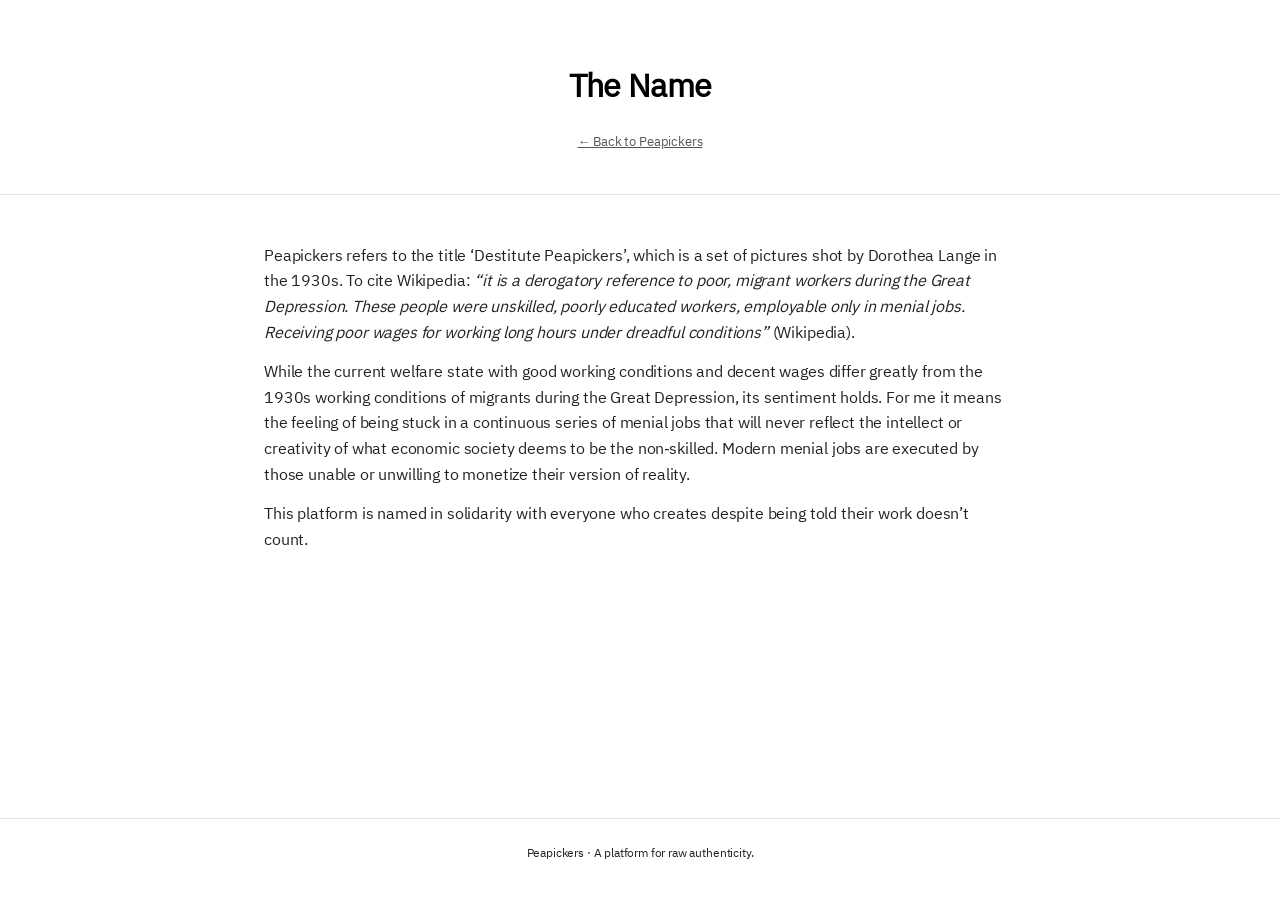
<file: about.html>
<!DOCTYPE html>
<html lang="en">
<head>
  <meta charset="UTF-8" />
  <meta name="viewport" content="width=device-width, initial-scale=1.0" />
  <title>About · Peapickers</title>
  <link rel="stylesheet" href="css/peapickers.css" />
</head>
<body>
  <header>
    <h1>The Name</h1>
    <a href="index.html">← Back to Peapickers</a>
  </header>
  <main>
    <p>Peapickers refers to the title ‘Destitute Peapickers’, which is a set of pictures shot by Dorothea Lange in the 1930s. To cite Wikipedia: <em>“it is a derogatory reference to poor, migrant workers during the Great Depression. These people were unskilled, poorly educated workers, employable only in menial jobs. Receiving poor wages for working long hours under dreadful conditions”</em> (Wikipedia).</p>

    <p>While the current welfare state with good working conditions and decent wages differ greatly from the 1930s working conditions of migrants during the Great Depression, its sentiment holds. For me it means the feeling of being stuck in a continuous series of menial jobs that will never reflect the intellect or creativity of what economic society deems to be the non‑skilled. Modern menial jobs are executed by those unable or unwilling to monetize their version of reality.</p>

    <p>This platform is named in solidarity with everyone who creates despite being told their work doesn’t count.</p>
  </main>
  <footer>
    <p>Peapickers · A platform for raw authenticity.</p>
  </footer>
</body>
</html>
</file>
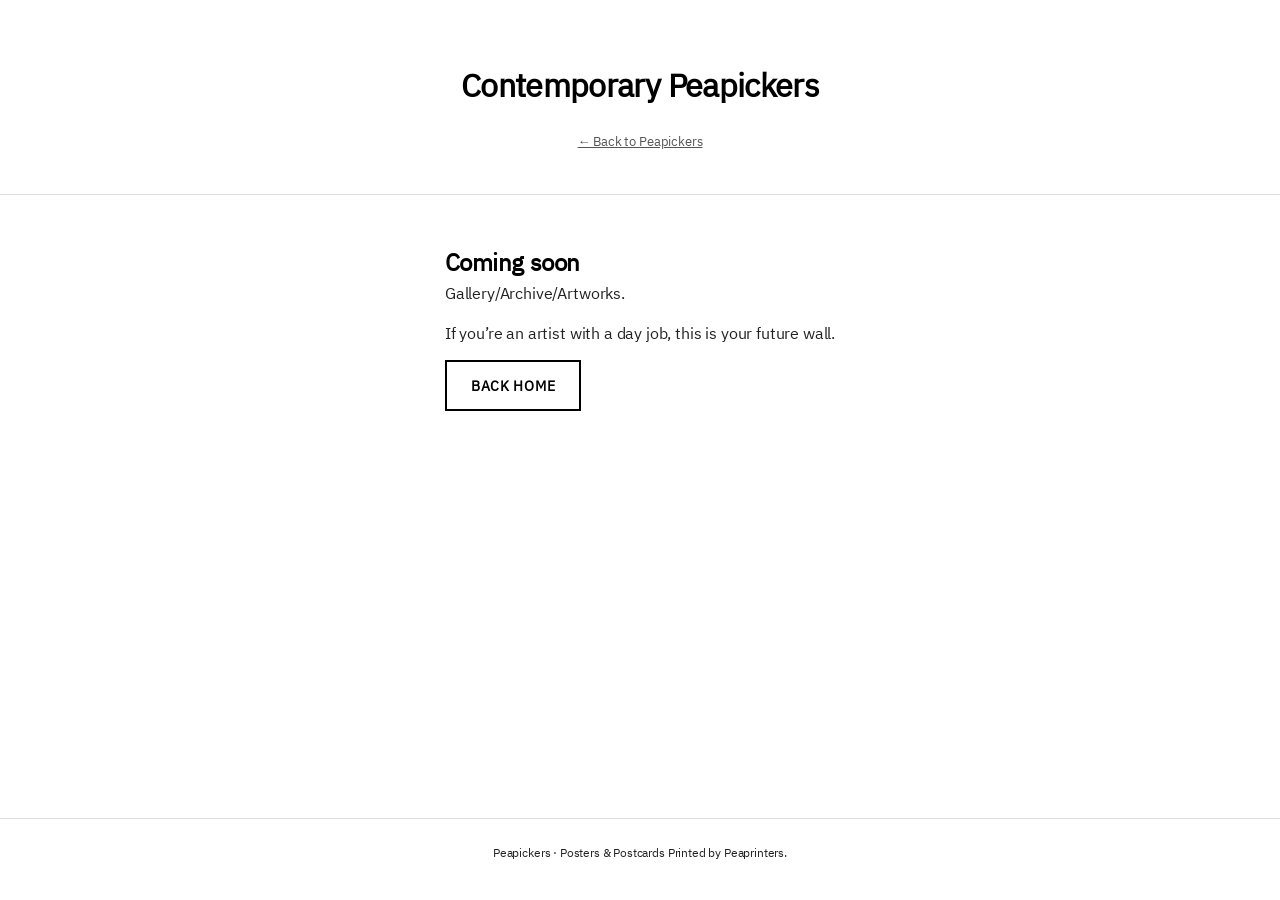
<file: contemporary.html>
<!DOCTYPE html>
<html lang="en">
<head>
  <meta charset="UTF-8" />
  <meta name="viewport" content="width=device-width, initial-scale=1.0" />
  <title>Contemporary Peapickers</title>
  <link rel="stylesheet" href="css/peapickers.css" />
</head>
<body>
  <header>
    <h1>Contemporary Peapickers</h1>
    <a href="index.html">← Back to Peapickers</a>
  </header>
  <main>
    <div class="placeholder">
      <h2>Coming soon</h2>
      <p>Gallery/Archive/Artworks.</p>
      <p>If you’re an artist with a day job, this is your future wall.</p>
      <a href="index.html" class="btn">Back home</a>
    </div>
  </main>
  <footer>
    <p>Peapickers · Posters &amp; Postcards Printed by Peaprinters.</p>
  </footer>
</body>
</html>
</file>
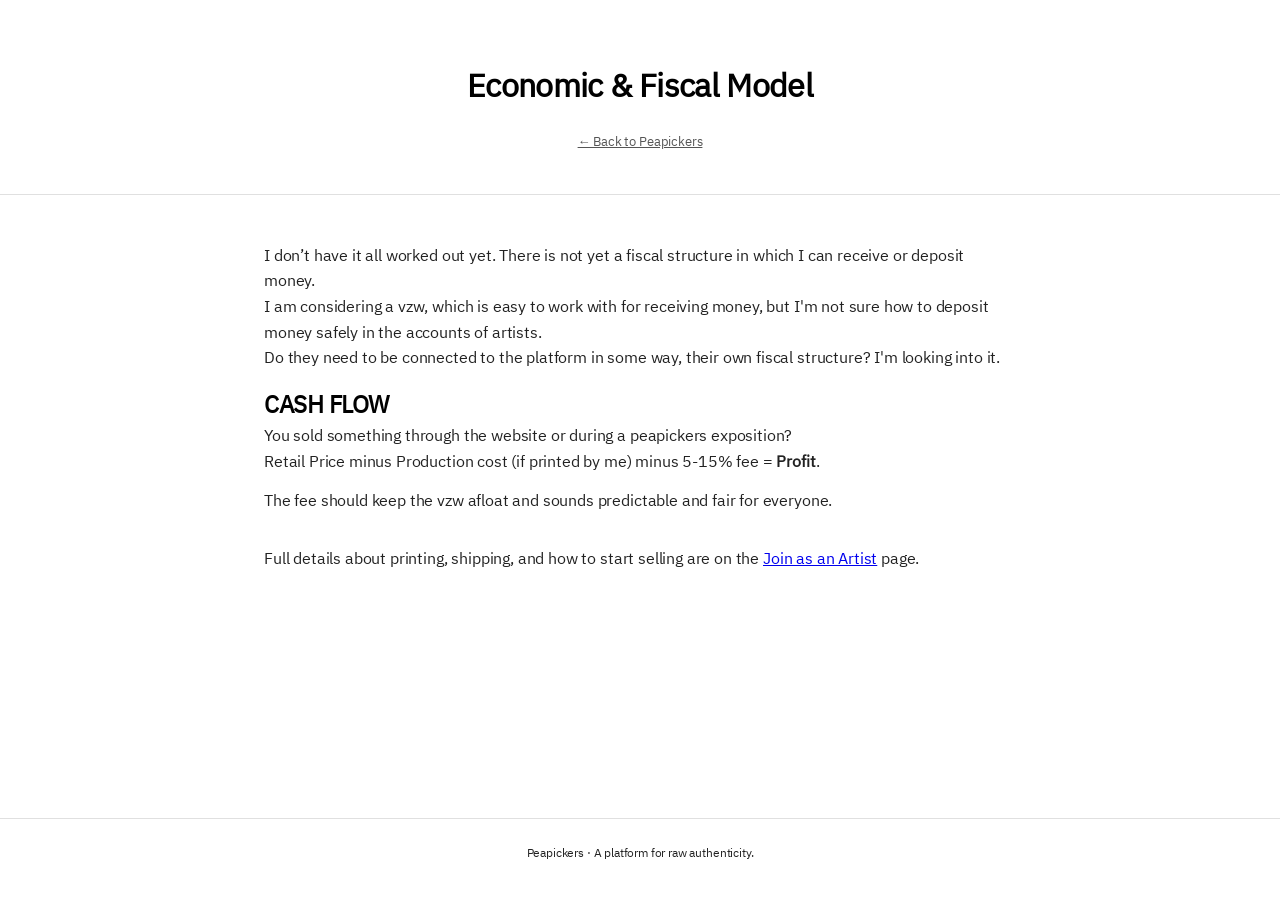
<file: how-it-works.html>
<!DOCTYPE html>
<html lang="en">
<head>
  <meta charset="UTF-8" />
  <meta name="viewport" content="width=device-width, initial-scale=1.0" />
  <title>How it works · Peapickers</title>
  <link rel="stylesheet" href="css/peapickers.css" />
</head>
<body>
  <header>
    <h1>Economic &amp; Fiscal Model</h1>
    <a href="index.html">← Back to Peapickers</a>
  </header>
  <main>
    <p>I don’t have it all worked out yet. There is not yet a fiscal structure in which I can receive or deposit money. <br> 
    I am considering a vzw, which is easy to work with for receiving money, but I'm not sure how to deposit money safely in the accounts of artists. <br>
    Do they need to be connected to the platform in some way, their own fiscal structure? I'm looking into it.</p>

    <h2>CASH FLOW</h2>
    <p>You sold something through the website or during a peapickers exposition?<br>
    Retail Price minus Production cost (if printed by me) minus 5-15% fee = <strong>Profit</strong>.</p>

    <p>The fee should keep the vzw afloat and sounds predictable and fair for everyone.</p>

    <p style="margin-top:32px;">Full details about printing, shipping, and how to start selling are on the <a href="join.html">Join as an Artist</a> page.</p>
  </main>
  <footer>
    <p>Peapickers · A platform for raw authenticity.</p>
  </footer>
</body>
</html>
</file>
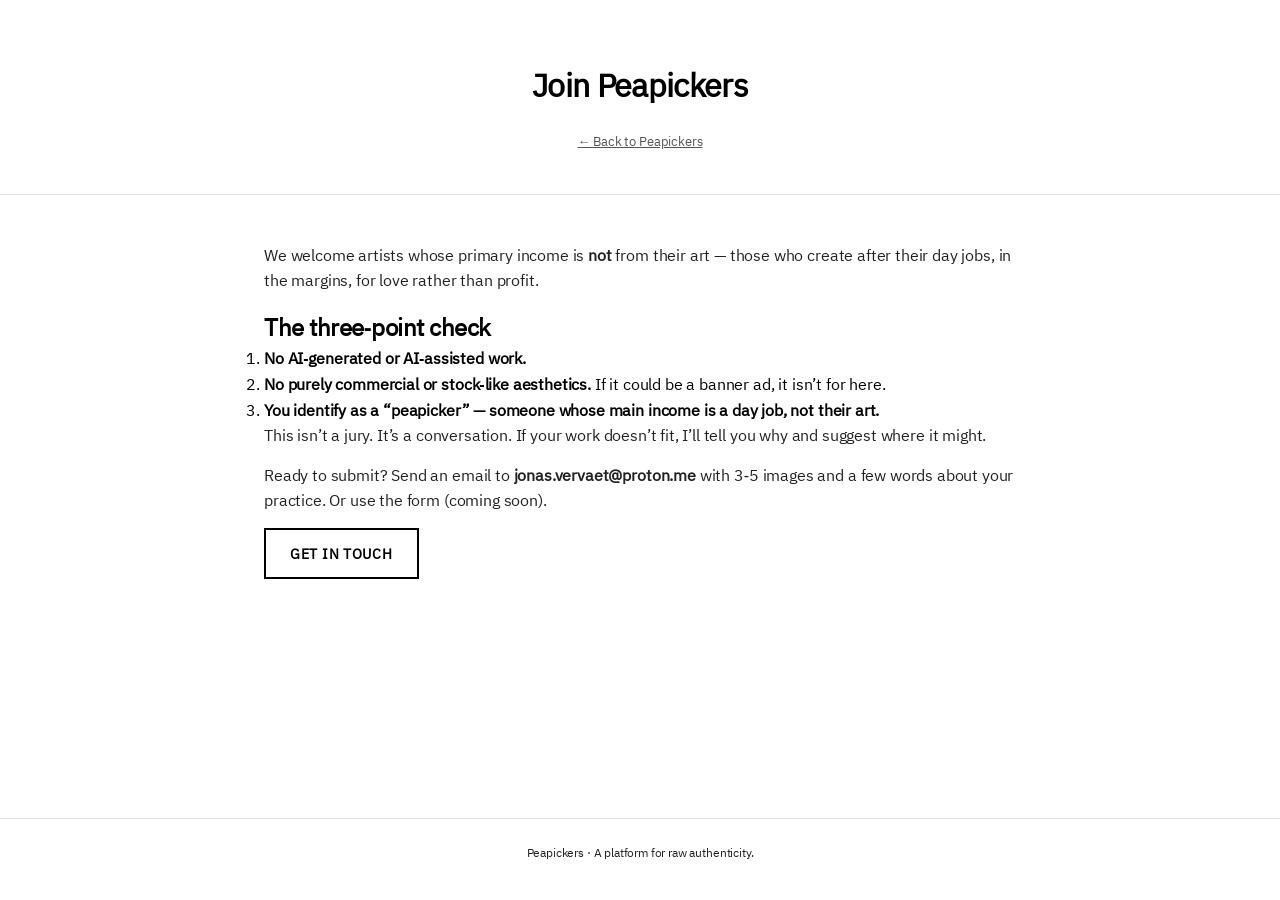
<file: join.html>
<!DOCTYPE html>
<html lang="en">
<head>
  <meta charset="UTF-8" />
  <meta name="viewport" content="width=device-width, initial-scale=1.0" />
  <title>Join · Peapickers</title>
  <link rel="stylesheet" href="css/peapickers.css" />
</head>
<body>
  <header>
    <h1>Join Peapickers</h1>
    <a href="index.html">← Back to Peapickers</a>
  </header>
  <main>
    <p>We welcome artists whose primary income is <strong>not</strong> from their art — those who create after their day jobs, in the margins, for love rather than profit.</p>

    <h2>The three‑point check</h2>
    <ol class="checklist">
      <li><strong>No AI‑generated or AI‑assisted work.</strong></li>
      <li><strong>No purely commercial or stock‑like aesthetics.</strong> If it could be a banner ad, it isn’t for here.</li>
      <li><strong>You identify as a “peapicker” — someone whose main income is a day job, not their art.</strong></li>
    </ol>

    <p>This isn’t a jury. It’s a conversation. If your work doesn’t fit, I’ll tell you why and suggest where it might.</p>

    <p>Ready to submit? Send an email to <strong>jonas.vervaet@proton.me</strong> with 3‑5 images and a few words about your practice. Or use the form (coming soon).</p>

    <a href="mailto:jonas.vervaet@proton.me" class="btn">Get in touch</a>
  </main>
  <footer>
    <p>Peapickers · A platform for raw authenticity.</p>
  </footer>
</body>
</html>
</file>
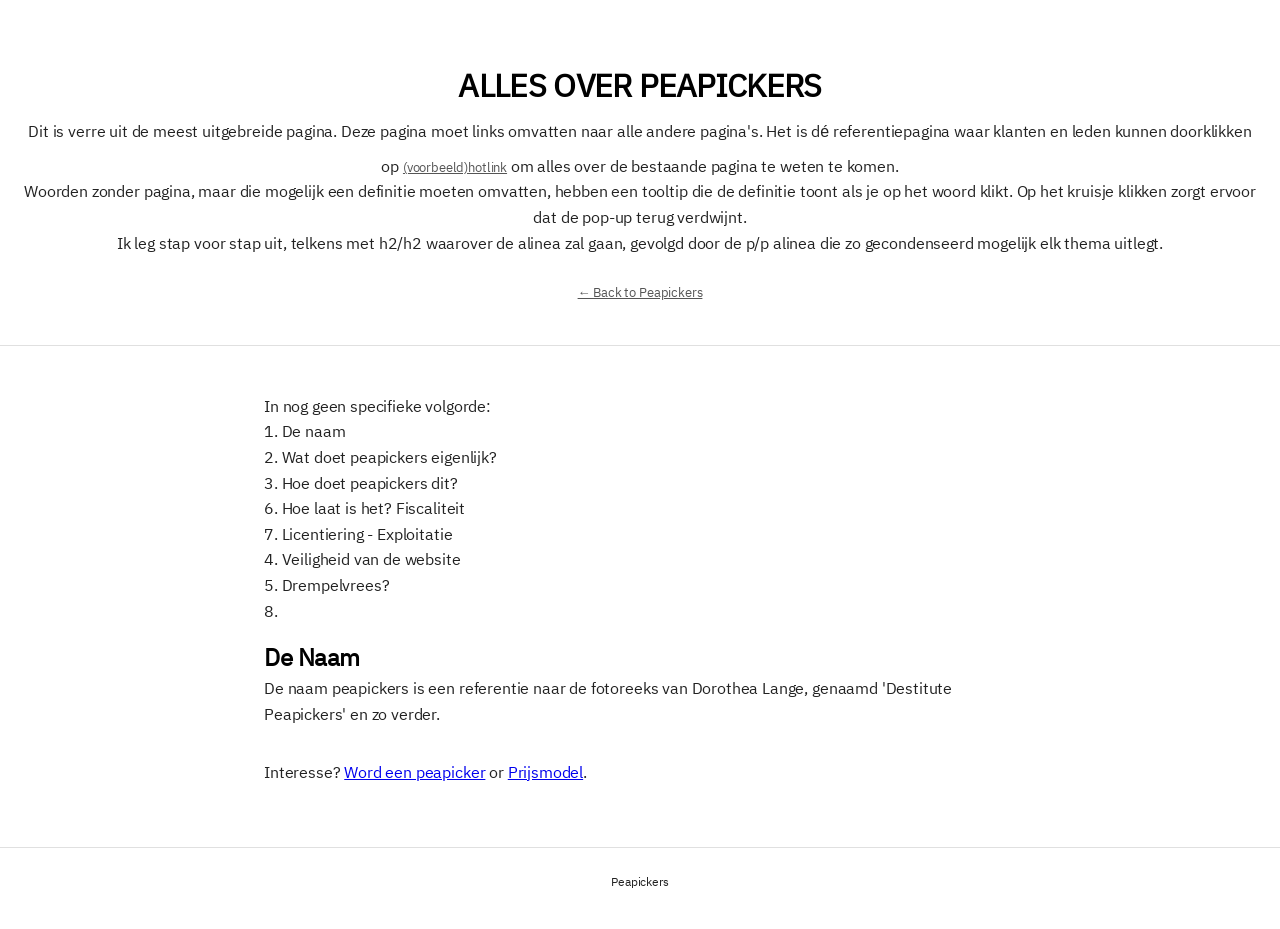
<file: pages/about.html>
<!DOCTYPE html>
<html lang="en">
<head>
  <meta charset="UTF-8" />
  <meta name="viewport" content="width=device-width, initial-scale=1.0" />
  <title>Alles over Peapickers</title>
  <link rel="stylesheet" href="../assets/css/peapickers.css" />
</head>
<body>
  <header>
    <h1>ALLES OVER PEAPICKERS</h1>
    <p> Dit is verre uit de meest uitgebreide pagina. Deze pagina moet links omvatten naar alle andere pagina's. Het is dé referentiepagina waar klanten
    en leden kunnen doorklikken op <a href="hotlinks">(voorbeeld)hotlink</a> om alles over de bestaande pagina te weten te komen.</br>
    Woorden zonder pagina, maar die mogelijk een definitie moeten omvatten, hebben een tooltip die de definitie toont als je op het woord klikt.
    Op het kruisje klikken zorgt ervoor dat de pop-up terug verdwijnt. </br>
    
    Ik leg stap voor stap uit, telkens met h2/h2 waarover de alinea zal gaan, gevolgd door de p/p alinea die zo gecondenseerd
    mogelijk elk thema uitlegt. </p>
    <a href="../index.html">← Back to Peapickers</a>
  </header>

  <main>
  <p>In nog geen specifieke volgorde: </br>
  1. De naam 
	</br>2. Wat doet peapickers eigenlijk? 
	</br>3. Hoe doet peapickers dit? 
	</br>6. Hoe laat is het? Fiscaliteit 
	</br>7. Licentiering - Exploitatie 
	</br>4. Veiligheid van de website
	</br>5. Drempelvrees?  
	</br>8. 
   </p>
    <h2>De Naam</h2>
    <p>De naam peapickers is een referentie naar de fotoreeks van Dorothea Lange, genaamd 'Destitute Peapickers' en zo verder.</br>
    </p>

    <p style="margin-top:32px;">Interesse? <a href="join.html">Word een peapicker</a> or <a href="how-it-works.html">Prijsmodel</a>.</p>
  </main>

  <footer>
    <p>Peapickers</p>
  </footer>
</body>
</html>
</file>
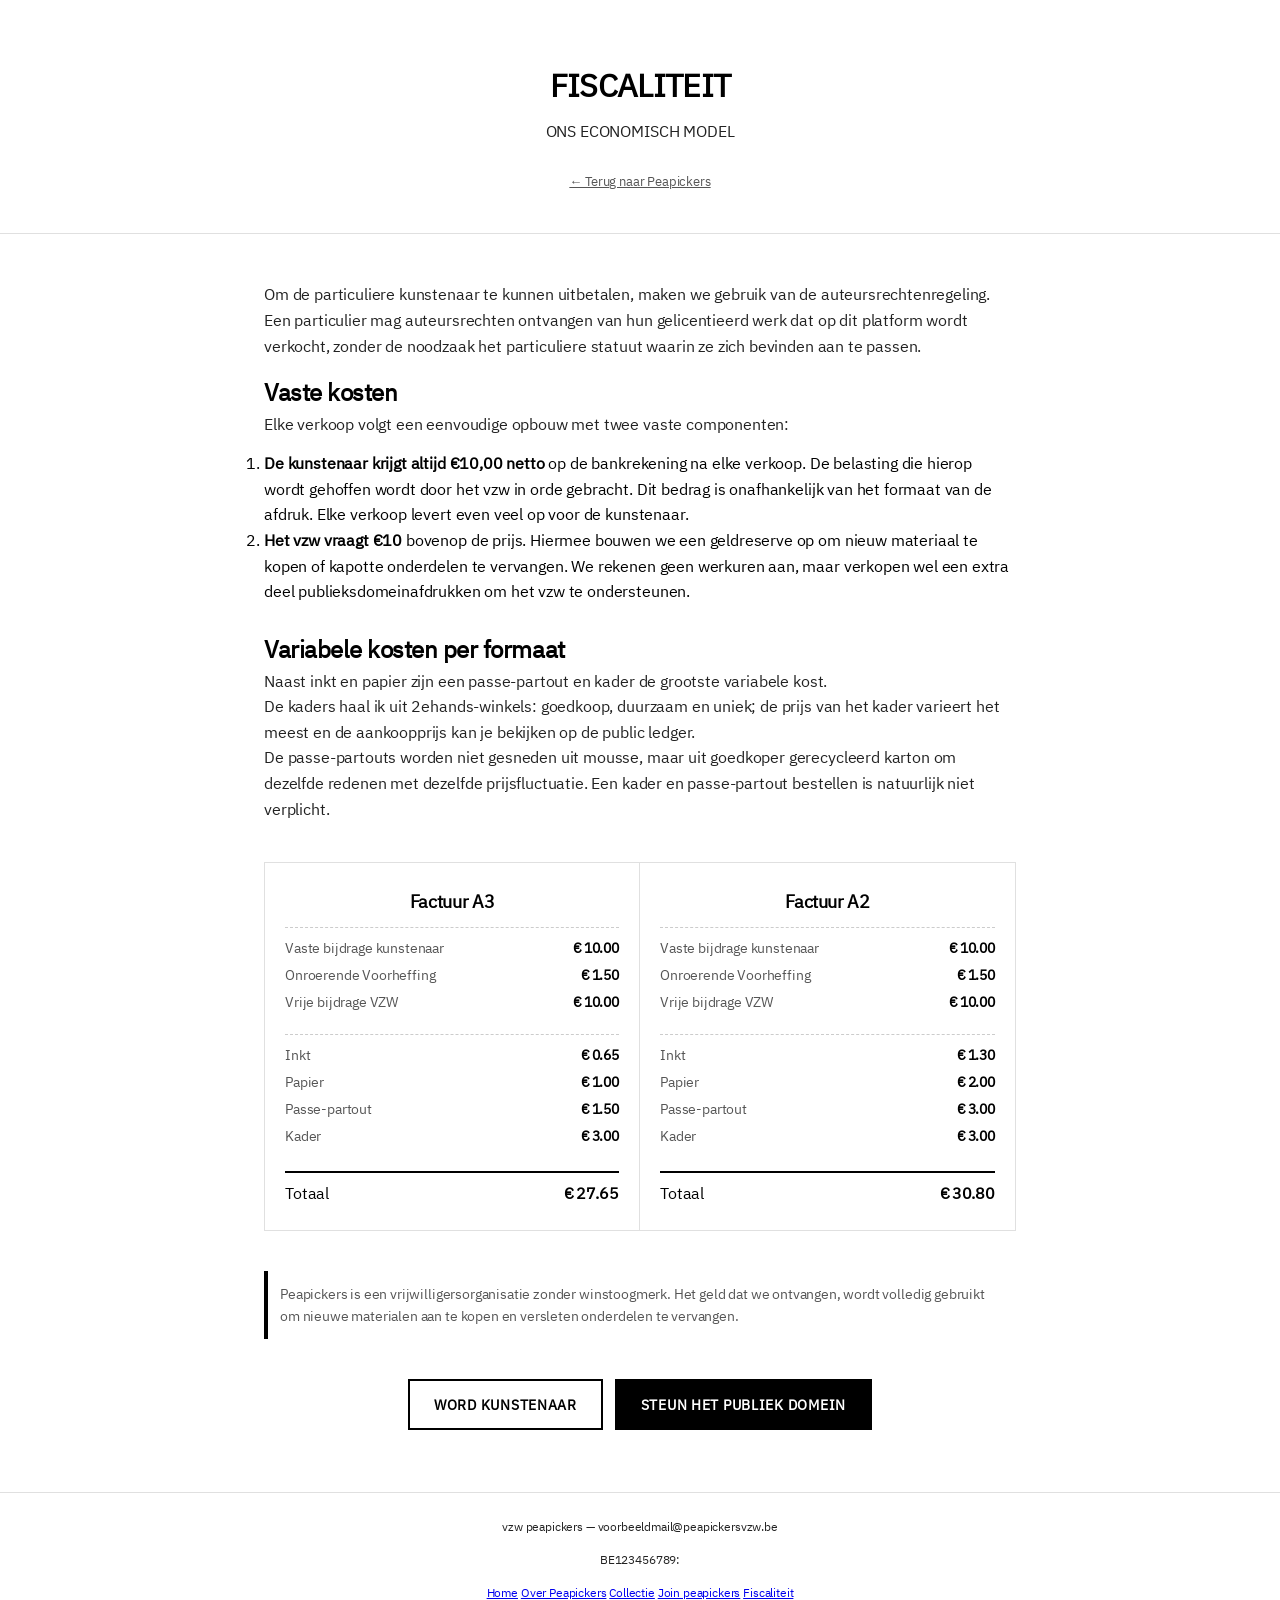
<file: pages/how-it-works.html>
<!DOCTYPE html>
<html lang="nl">
<head>
    <meta charset="UTF-8" />
    <meta name="viewport" content="width=device-width, initial-scale=1.0" />
    <title>Hoe het werkt · Peapickers</title>
    <link rel="stylesheet" href="../assets/css/peapickers.css" />
    <style>
        /* ----- Pagina-specifieke layout voor de factuurachtige visuals ----- */
        .model-grid {
            display: grid;
            grid-template-columns: 1fr 1fr;
            gap: 0;
            margin: 40px 0;
            border: 1px solid var(--border-light);
        }
        .model-col {
            padding: 24px 20px;
        }
        .model-col:first-child {
            border-right: 1px solid var(--border-light);
        }
        .model-col h3 {
            font-size: 1.1rem;
            margin-bottom: 12px;
            text-align: center;
        }
        .flow {
            margin-bottom: 12px;
            padding: 8px 0;
            border-top: 1px dashed var(--border);
        }
        .flow:last-child {
            border-bottom: 1px dashed var(--border);
        }
        .flow-row {
            display: flex;
            justify-content: space-between;
            align-items: baseline;
            font-size: 0.9rem;
        }
        .flow-row+.flow-row {
            margin-top: 4px;
        }
        .flow-row .label {
            color: var(--text-muted);
        }
        .flow-row .value {
            font-weight: 600;
        }
        .flow-row .deduction {
            font-size: 0.8rem;
            color: #888;
            text-align: right;
            flex-basis: 100%;
        }
        .net {
            margin-top: 16px;
            font-weight: 700;
            font-size: 1rem;
            text-align: right;
            border-top: 2px solid var(--text);
            padding-top: 8px;
        }
        .net span {
            float: left;
            font-weight: 400;
            color: var(--text);
        }
        .retail {
            text-align: center;
            font-size: 1.8rem;
            font-weight: 600;
            margin: 8px 0 4px;
        }
        .split {
            text-align: center;
            font-size: 0.85rem;
            color: var(--text-muted);
            margin-bottom: 20px;
        }

        /* Enkele kolom op kleine schermen */
        @media (max-width: 640px) {
            .model-grid {
                grid-template-columns: 1fr;
            }
            .model-col:first-child {
                border-right: none;
            }
        }

        /* Extra notitie styling */
        .note {
            font-size: 0.85rem;
            color: var(--text-muted);
            margin-top: 24px;
            padding: 12px;
            border-left: 4px solid #000;
        }
        .compare-note {
            text-align: center;
            font-weight: 600;
            margin: 32px 0 16px;
        }
    </style>
</head>
<body>
    <header>
        <h1>FISCALITEIT</h1>
        <p>ONS ECONOMISCH MODEL</p>
        <a href="../index.html">← Terug naar Peapickers</a>
    </header>

    <main>
        <p>Om de particuliere kunstenaar te kunnen uitbetalen, maken we gebruik van de auteursrechtenregeling.
            Een particulier mag auteursrechten ontvangen van hun gelicentieerd werk dat op dit platform wordt
            verkocht, zonder de noodzaak het particuliere statuut waarin ze zich bevinden aan te passen.
        </p>

        <h2>Vaste kosten</h2>
        <p>Elke verkoop volgt een eenvoudige opbouw met twee vaste componenten:</p>
        <ol>
            <li><strong>De kunstenaar krijgt altijd €10,00 netto</strong> op de bankrekening na elke verkoop. De
                belasting die hierop wordt gehoffen wordt door het vzw in orde gebracht. Dit bedrag is onafhankelijk van het formaat van de
                afdruk. Elke verkoop levert even veel op voor de kunstenaar.</li>
            <li><strong>Het vzw vraagt €10</strong> bovenop de prijs. Hiermee bouwen we een geldreserve op om nieuw materiaal te kopen of kapotte onderdelen te
                vervangen. We rekenen geen werkuren aan, maar verkopen wel een extra deel publieksdomeinafdrukken om het
                vzw te ondersteunen.</li></br>
        </ol>

        <h2>Variabele kosten per formaat</h2>
        <p>Naast inkt en papier zijn een passe-partout en kader de grootste variabele kost.</br> 
        	De kaders haal ik uit 2ehands-winkels: goedkoop, duurzaam en uniek; de prijs van het kader varieert het meest en de aankoopprijs kan je bekijken op de public ledger.</br>
            De passe-partouts worden niet gesneden uit mousse, maar uit goedkoper gerecycleerd karton om dezelfde redenen met dezelfde prijsfluctuatie. 
            Een kader en passe-partout bestellen is natuurlijk niet verplicht.</p>

        <!-- Facturen naast elkaar: A3 links, A2 rechts -->
        <div class="model-grid">
            <!-- Factuur A3 -->
            <div class="model-col">
                <h3>Factuur A3</h3>
                <div class="flow">
                    <div class="flow-row"><span class="label">Vaste bijdrage kunstenaar</span><span class="value">€&thinsp;10.00</span></div>
                     <div class="flow-row"><span class="label">Onroerende Voorheffing</span><span class="value">€&thinsp;1.50</span></div>
                    <div class="flow-row"><span class="label">Vrije bijdrage VZW</span><span class="value">€&thinsp;10.00</span></div>
                </div>
                <div class="flow">
                    <div class="flow-row"><span class="label">Inkt</span><span class="value">€&thinsp;0.65</span></div>
                    <div class="flow-row"><span class="label">Papier</span><span class="value">€&thinsp;1.00</span></div>
                    <div class="flow-row"><span class="label">Passe-partout</span><span class="value">€&thinsp;1.50</span></div>
                    <div class="flow-row"><span class="label">Kader</span><span class="value">€&thinsp;3.00</span></div>
                </div>
                <div class="net"><span>Totaal</span>€&thinsp;27.65</div>
            </div>

            <!-- Factuur A2 -->
            <div class="model-col">
                <h3>Factuur A2</h3>
                <div class="flow">
                    <div class="flow-row"><span class="label">Vaste bijdrage kunstenaar</span><span class="value">€&thinsp;10.00</span></div>
                    <div class="flow-row"><span class="label">Onroerende Voorheffing</span><span class="value">€&thinsp;1.50</span></div>
                    <div class="flow-row"><span class="label">Vrije bijdrage VZW</span><span class="value">€&thinsp;10.00</span></div>
                </div>
                <div class="flow">
                    <div class="flow-row"><span class="label">Inkt</span><span class="value">€&thinsp;1.30</span></div>
                    <div class="flow-row"><span class="label">Papier</span><span class="value">€&thinsp;2.00</span></div>
                    <div class="flow-row"><span class="label">Passe-partout</span><span class="value">€&thinsp;3.00</span></div>
                    <div class="flow-row"><span class="label">Kader</span><span class="value">€&thinsp;3.00</span></div>
                </div>
                <div class="net"><span>Totaal</span>€&thinsp;30.80</div>
            </div>
        </div>

        <div class="note">
            Peapickers is een vrijwilligersorganisatie zonder winstoogmerk. Het geld dat we ontvangen, wordt volledig
            gebruikt om nieuwe materialen aan te kopen en versleten onderdelen te vervangen.
        </div>

        <p style="margin-top:40px; text-align:center;">
            <a href="join.html" class="btn">Word kunstenaar</a>
            <a href="collection.html#publicdomain" class="btn primary" style="margin-left:8px;">Steun het Publiek Domein</a>
        </p>
    </main>

     <footer>
    <p>vzw peapickers — voorbeeldmail@peapickersvzw.be</p>
    <p style="margin-top:4px;">BE123456789:</p>
    <div class="footer-links">
      <a href="index.html">Home</a>
      <a href="pages/about.html">Over Peapickers</a>
      <a href="pages/collection.html">Collectie</a>
      <a href="pages/join.html">Join peapickers</a>
      <a href="pages/how-it-works.html">Fiscaliteit</a>
    </div>
  </footer>
</body>
</html>
</file>
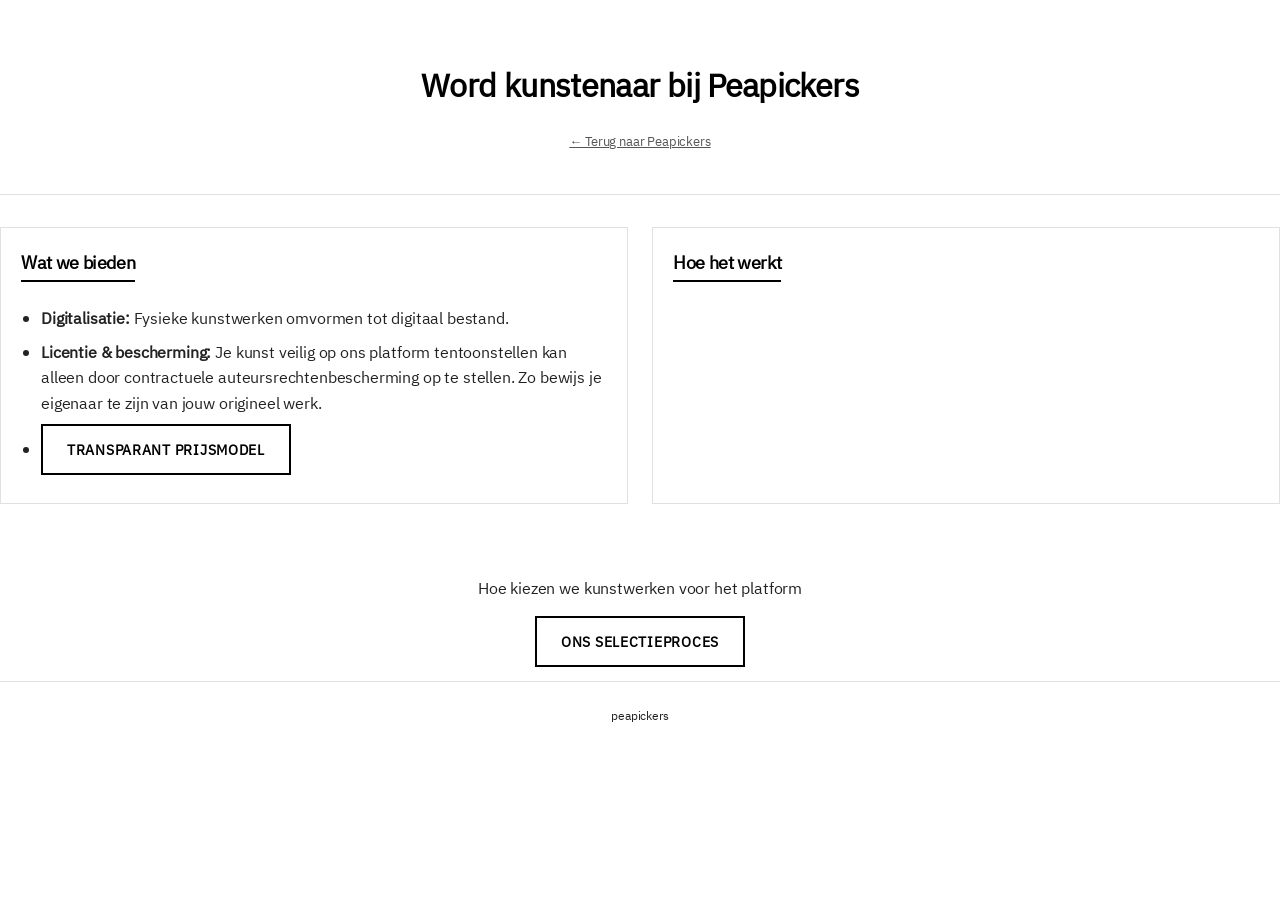
<file: pages/join.html>
<!DOCTYPE html>
<html lang="nl">
<head>
  <meta charset="UTF-8" />
  <meta name="viewport" content="width=device-width, initial-scale=1.0" />
  <title>Kom erbij!· Peapickers</title>
  <link rel="stylesheet" href="../assets/css/peapickers.css" />
  <style>
    /* ── Tweeluik-grid ── */
    .info-grid {
      display: grid;
      grid-template-columns: 1fr 1fr;
      gap: 24px;
      margin: 32px 0;
    }
    @media (max-width: 640px) {
      .info-grid {
        grid-template-columns: 1fr;
      }
    }

    .info-card {
      border: 1px solid var(--border-light);
      padding: 20px;
      background: white;
    }
    .info-card h3 {
      font-size: 1.1rem;
      margin-bottom: 12px;
      font-weight: 600;
      border-bottom: 2px solid #000;
      padding-bottom: 4px;
      display: inline-block;
    }
    .info-card ul {
      margin: 12px 0 0 20px;
      color: #222;
    }
    .info-card ul li {
      margin-bottom: 8px;
    }

    /* ── Fiscale toelichting ── */
    .fiscal-note {
      margin-top: 32px;
      padding: 20px;
      border: 1px solid #000;
      background: var(--bg-alt);
    }
    .fiscal-note h4 {
      margin-bottom: 8px;
    }

    .btn {
      display: inline-block;
      padding: 12px 24px;
      font-family: inherit;
      font-size: 0.9rem;
      font-weight: 600;
      letter-spacing: 0.05em;
      text-transform: uppercase;
      text-decoration: none;
      border: 2px solid #000;
      color: #000;
      background: transparent;
      transition: all 0.2s;
      cursor: pointer;
    }
    .btn:hover {
      background: #000;
      color: #fff;
    }
  </style>
</head>
<body>
  <header>
    <h1>Word kunstenaar bij Peapickers</h1>
    <a href="../index.html">← Terug naar Peapickers</a>
  </header>
  
    <div class="info-grid">
      <!-- Wat we bieden -->
      <div class="info-card">
        <h3>Wat we bieden</h3>
        <ul>
          <li><strong>Digitalisatie:</strong> Fysieke kunstwerken omvormen tot digitaal bestand.</li>
          <li><strong>Licentie & bescherming:</strong> Je kunst veilig op ons platform tentoonstellen kan alleen door contractuele auteursrechtenbescherming op te stellen. Zo bewijs je eigenaar te zijn van jouw origineel werk.</li>
          <li><strong><a href="how-it-works.html" class="btn">Transparant Prijsmodel</a></strong> </li>
        </ul>
      </div>

      <!-- Hoe het werkt -->
      <div class="info-card">
        <h3>Hoe het werkt</h3>
        <ul>
        </ul>
      </div>
    </div>


    <p style="margin-top:40px; text-align:center;">
      Hoe kiezen we kunstwerken voor het platform
    </p>
    <p style="text-align:center;">
      <a href="selectionproces.html" class="btn">Ons Selectieproces</a>
    </p>
  </main>

  <footer>
    <p>peapickers</p>
  </footer>
</body>
</html>
</file>
<file: css/peapickers.css>
/* ── Font face ── */
@font-face {
  font-family: 'IBM Plex Sans KR';
  src: url('../fonts/ibm-plex-sans-kr-v11-latin_latin-ext-regular.woff2') format('woff2');
  font-weight: normal;
  font-style: normal;
  font-display: swap;
}

/* ── Reset & base variables ── */
*, *::before, *::after {
  box-sizing: border-box;
  margin: 0;
  padding: 0;
}

:root {
  --bg:          #ffffff;
  --bg-alt:      #f4f4f4;
  --text:        #000000;
  --text-muted:  #555555;
  --border:      #cccccc;
  --border-light:#e0e0e0;
  --sidebar-w: 260px;
}

/* ── Global typography & layout ── */
body {
  background: var(--bg);
  color: var(--text);
  font-family: 'IBM Plex Sans KR', -apple-system, BlinkMacSystemFont, sans-serif;
  font-weight: 400;
  font-size: 16px;
  line-height: 1.6;
  min-height: 100vh;
  display: flex;
  flex-direction: column;
  -webkit-font-smoothing: antialiased;
  letter-spacing: -0.01em;
}

h1, h2, h3, h4, h5, h6 {
  font-weight: 600;
  letter-spacing: -0.02em;
}

header {
  text-align: center;
  padding: 60px 24px 40px;
  border-bottom: 1px solid var(--border-light);
}
header h1 {
  font-size: 2rem;
  font-weight: 600;
  margin-bottom: 8px;
}
header a {
  display: inline-block;
  margin-top: 12px;
  font-size: 13px;
  color: var(--text-muted);
  text-decoration: underline;
}

main {
  max-width: 800px;
  margin: 0 auto;
  padding: 48px 24px;
  flex: 1;
}

p {
  margin-bottom: 14px;
  color: #222;
}

blockquote {
  margin: 24px 0;
  padding: 16px 20px;
  border-left: 4px solid #000;
  font-style: italic;
  color: #444;
}

footer {
  text-align: center;
  padding: 24px;
  border-top: 1px solid var(--border-light);
  font-size: 0.75rem;
  color: var(--text-muted);
}

/* ── Buttons (shared by multiple pages) ── */
.btn {
  display: inline-block;
  padding: 12px 24px;
  font-family: inherit;
  font-size: 0.9rem;
  font-weight: 600;
  letter-spacing: 0.05em;
  text-transform: uppercase;
  text-decoration: none;
  border: 2px solid #000;
  color: #000;
  background: transparent;
  transition: all 0.2s;
  cursor: pointer;
}
.btn:hover {
  background: #000;
  color: #fff;
}
.btn.primary {
  background: #000;
  color: #fff;
}
.btn.primary:hover {
  background: #222;
}

/* ── Utility classes ── */
.signature {
  margin-top: 32px;
  text-align: right;
  font-style: italic;
  color: var(--text-muted);
}
.two-col {
  display: flex;
  gap: 24px;
  justify-content: center;
  margin-top: 40px;
}
.card-link {
  flex: 1;
  padding: 24px;
  text-align: center;
  border: 1px solid var(--border-light);
  text-decoration: none;
  color: var(--text);
  transition: box-shadow 0.2s;
}
.card-link:hover {
  box-shadow: 0 2px 10px rgba(0,0,0,0.08);
}
.card-link h3 {
  font-size: 1.1rem;
  margin-bottom: 8px;
}
.card-link p {
  font-size: 0.9rem;
  color: var(--text-muted);
}
</file>
<file: assets/css/peapickers.css>
/* ── Font face ── */
@font-face {
  font-family: 'IBM Plex Sans KR';
  src: url('../fonts/ibm-plex-sans-kr-v11-latin_latin-ext-regular.woff2') format('woff2');
  font-weight: normal;
  font-style: normal;
  font-display: swap;
}

/* ── Reset & base variables ── */
*, *::before, *::after {
  box-sizing: border-box;
  margin: 0;
  padding: 0;
}

:root {
  --bg:          #ffffff;
  --bg-alt:      #f4f4f4;
  --text:        #000000;
  --text-muted:  #555555;
  --border:      #cccccc;
  --border-light:#e0e0e0;
  --sidebar-w: 260px;
}

/* ── Global typography & layout ── */
body {
  background: var(--bg);
  color: var(--text);
  font-family: 'IBM Plex Sans KR', -apple-system, BlinkMacSystemFont, sans-serif;
  font-weight: 400;
  font-size: 16px;
  line-height: 1.6;
  min-height: 100vh;
  display: flex;
  flex-direction: column;
  -webkit-font-smoothing: antialiased;
  letter-spacing: -0.01em;
}

h1, h2, h3, h4, h5, h6 {
  font-weight: 600;
  letter-spacing: -0.02em;
}

header {
  text-align: center;
  padding: 60px 24px 40px;
  border-bottom: 1px solid var(--border-light);
}
header h1 {
  font-size: 2rem;
  font-weight: 600;
  margin-bottom: 8px;
}
header a {
  display: inline-block;
  margin-top: 12px;
  font-size: 13px;
  color: var(--text-muted);
  text-decoration: underline;
}

main {
  max-width: 800px;
  margin: 0 auto;
  padding: 48px 24px;
  flex: 1;
}

p {
  margin-bottom: 14px;
  color: #222;
}

blockquote {
  margin: 24px 0;
  padding: 16px 20px;
  border-left: 4px solid #000;
  font-style: italic;
  color: #444;
}

footer {
  text-align: center;
  padding: 24px;
  border-top: 1px solid var(--border-light);
  font-size: 0.75rem;
  color: var(--text-muted);
}

/* ── Buttons (shared by multiple pages) ── */
.btn {
  display: inline-block;
  padding: 12px 24px;
  font-family: inherit;
  font-size: 0.9rem;
  font-weight: 600;
  letter-spacing: 0.05em;
  text-transform: uppercase;
  text-decoration: none;
  border: 2px solid #000;
  color: #000;
  background: transparent;
  transition: all 0.2s;
  cursor: pointer;
}
.btn:hover {
  background: #000;
  color: #fff;
}
.btn.primary {
  background: #000;
  color: #fff;
}
.btn.primary:hover {
  background: #222;
}

/* ── Utility classes ── */
.signature {
  margin-top: 32px;
  text-align: right;
  font-style: italic;
  color: var(--text-muted);
}
.two-col {
  display: flex;
  gap: 24px;
  justify-content: center;
  margin-top: 40px;
}
.card-link {
  flex: 1;
  padding: 24px;
  text-align: center;
  border: 1px solid var(--border-light);
  text-decoration: none;
  color: var(--text);
  transition: box-shadow 0.2s;
}
.card-link:hover {
  box-shadow: 0 2px 10px rgba(0,0,0,0.08);
}
.card-link h3 {
  font-size: 1.1rem;
  margin-bottom: 8px;
}
.card-link p {
  font-size: 0.9rem;
  color: var(--text-muted);
}
</file>
